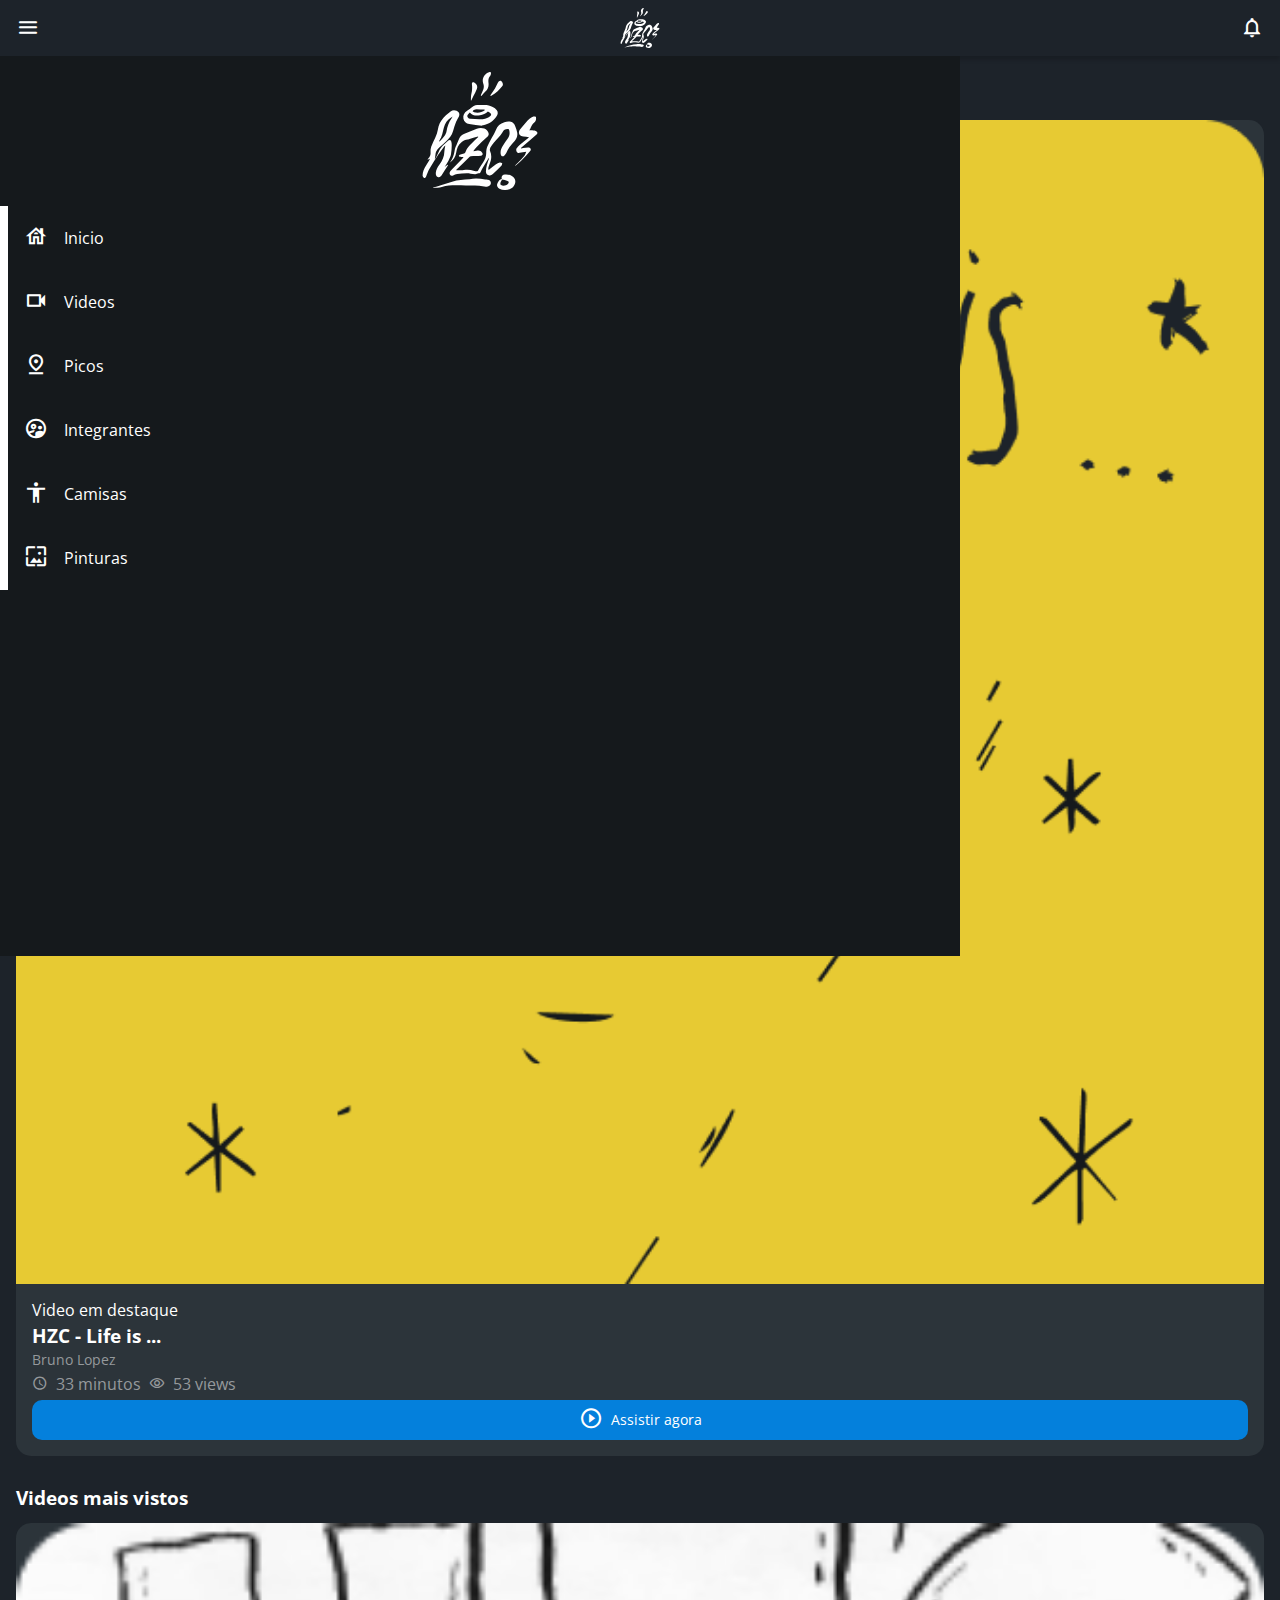
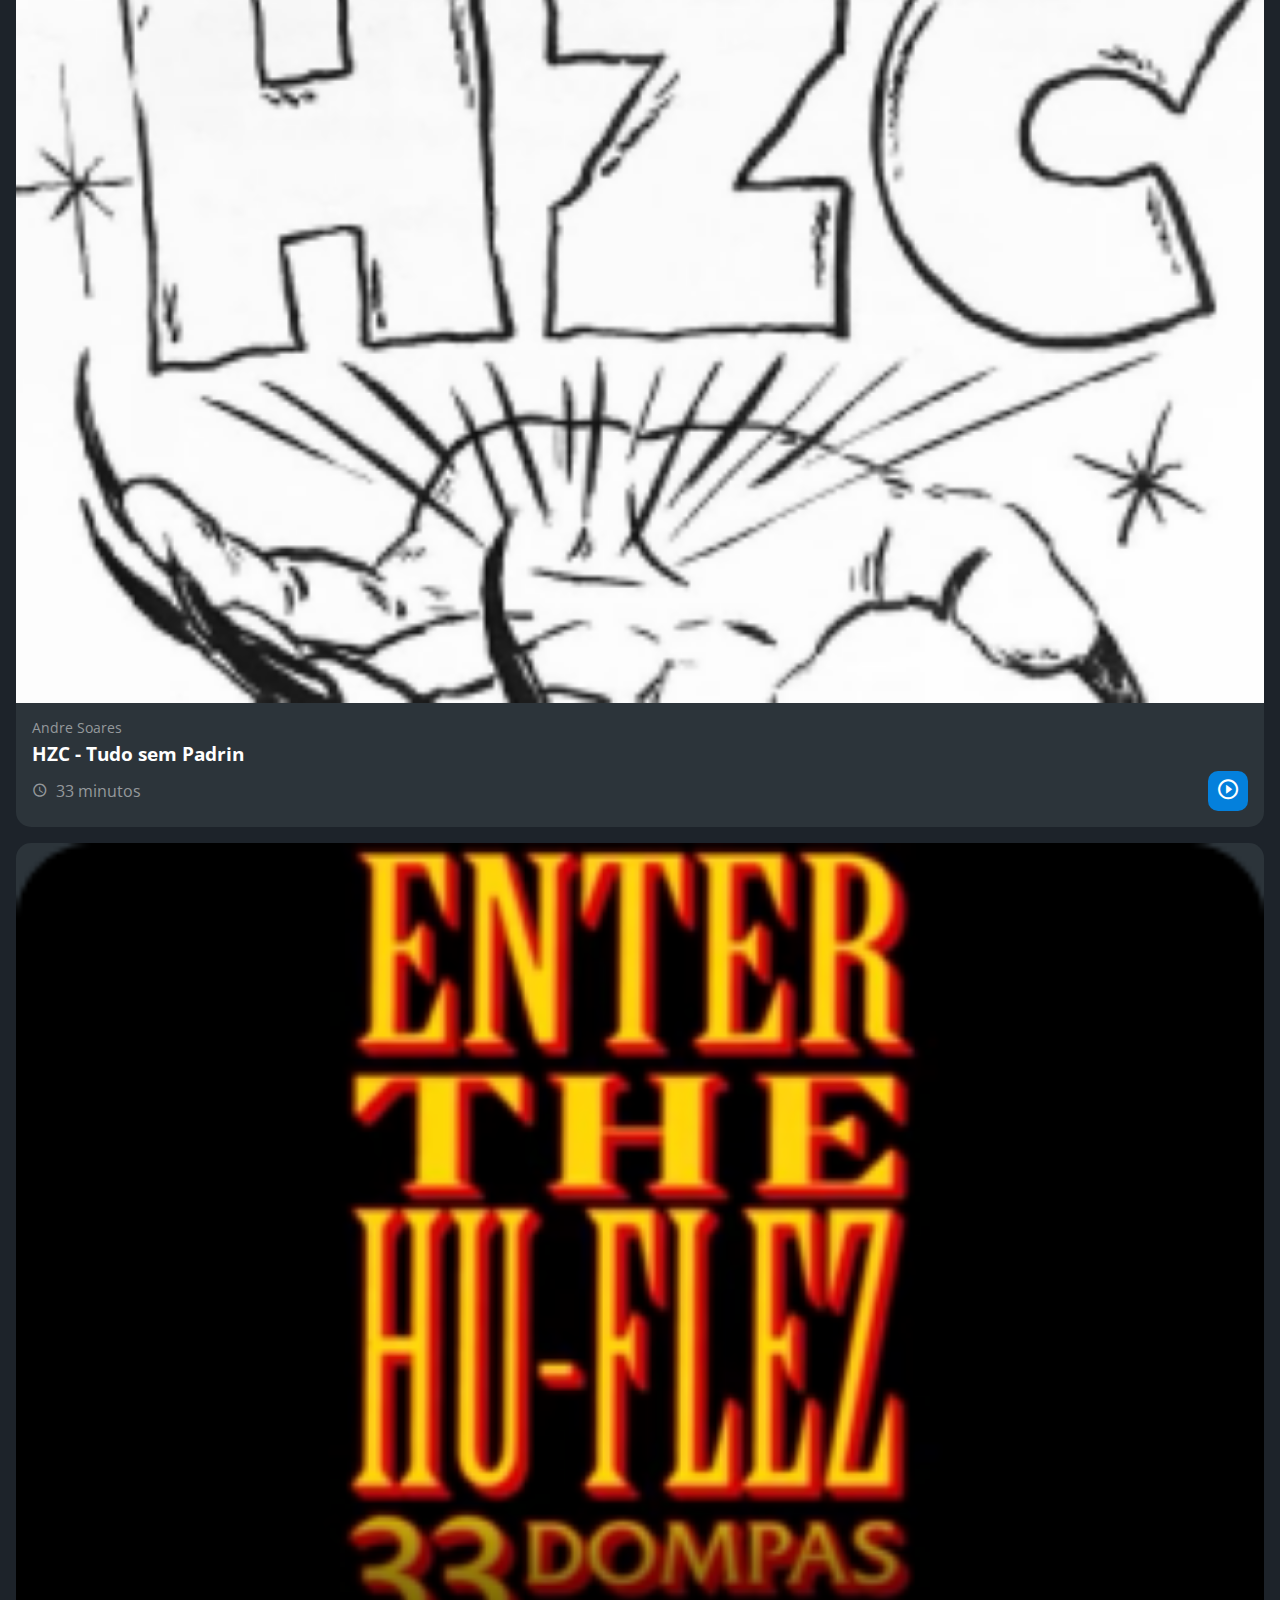
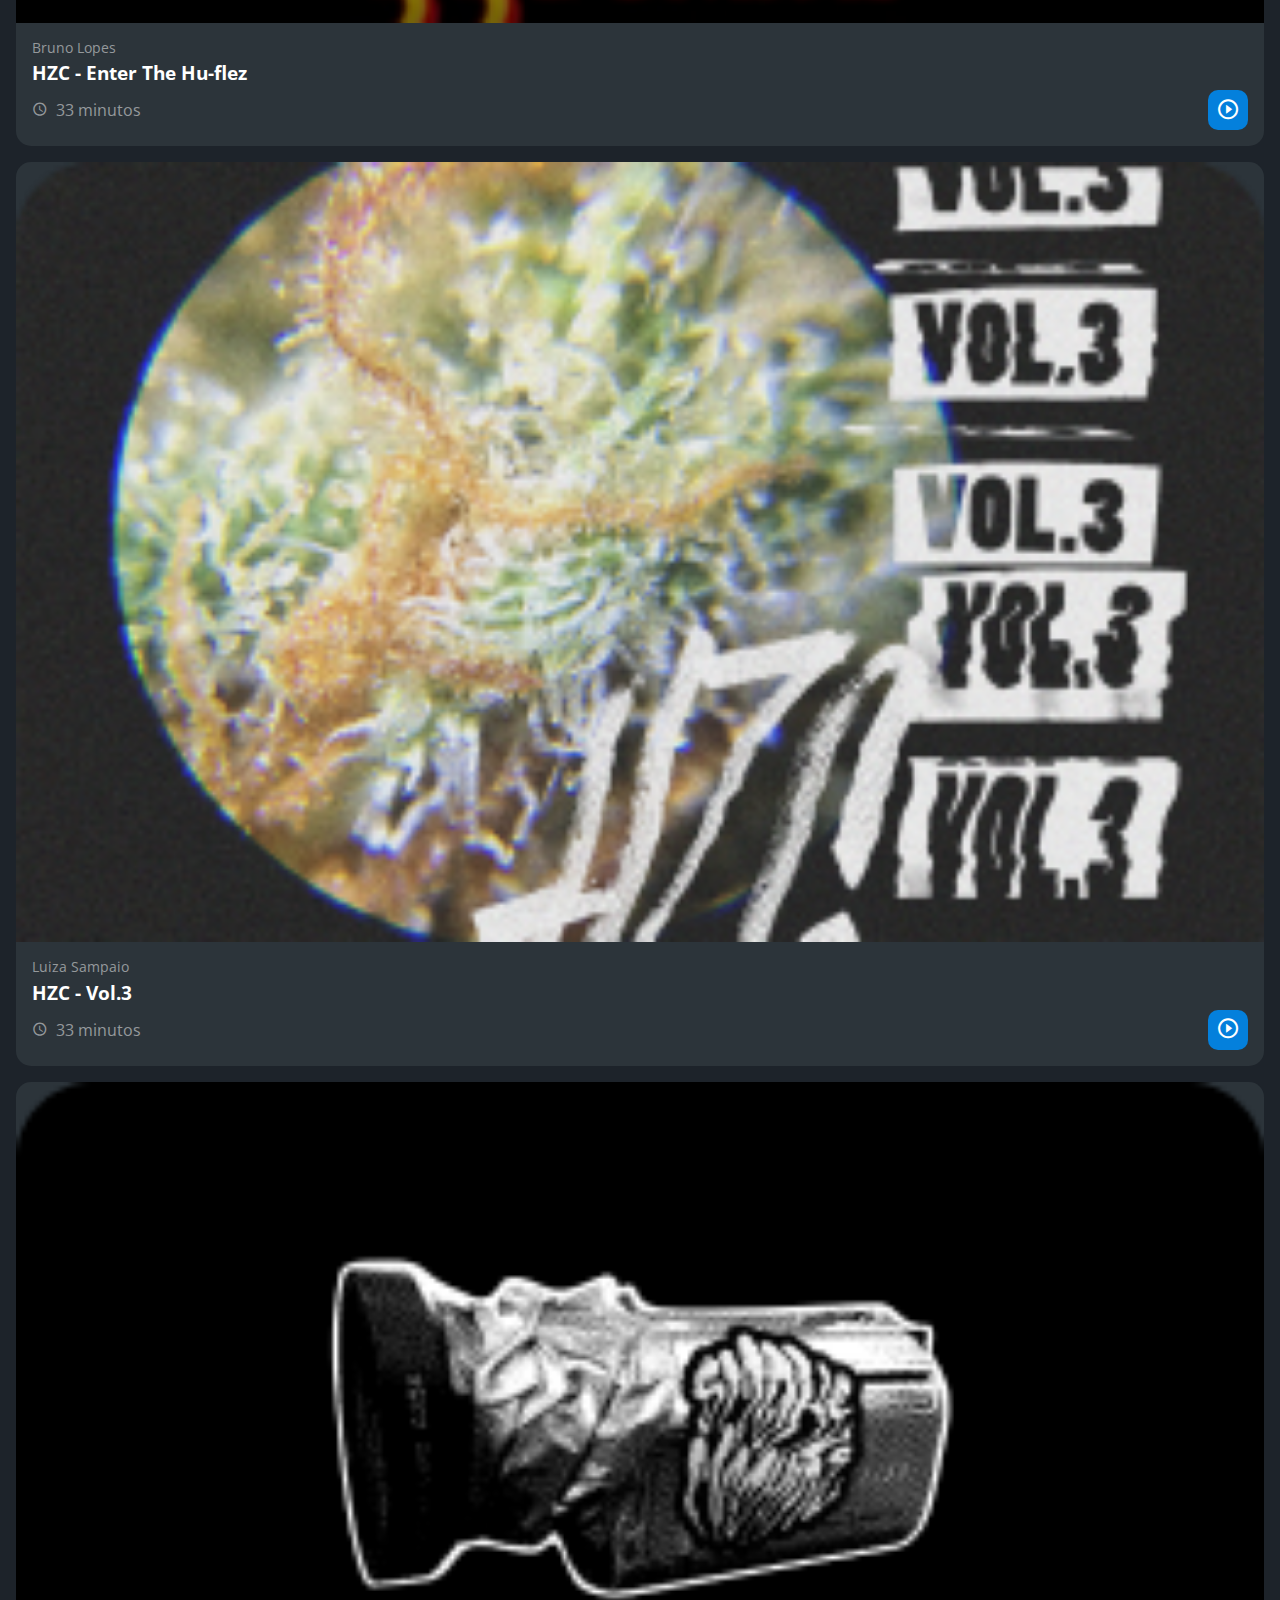
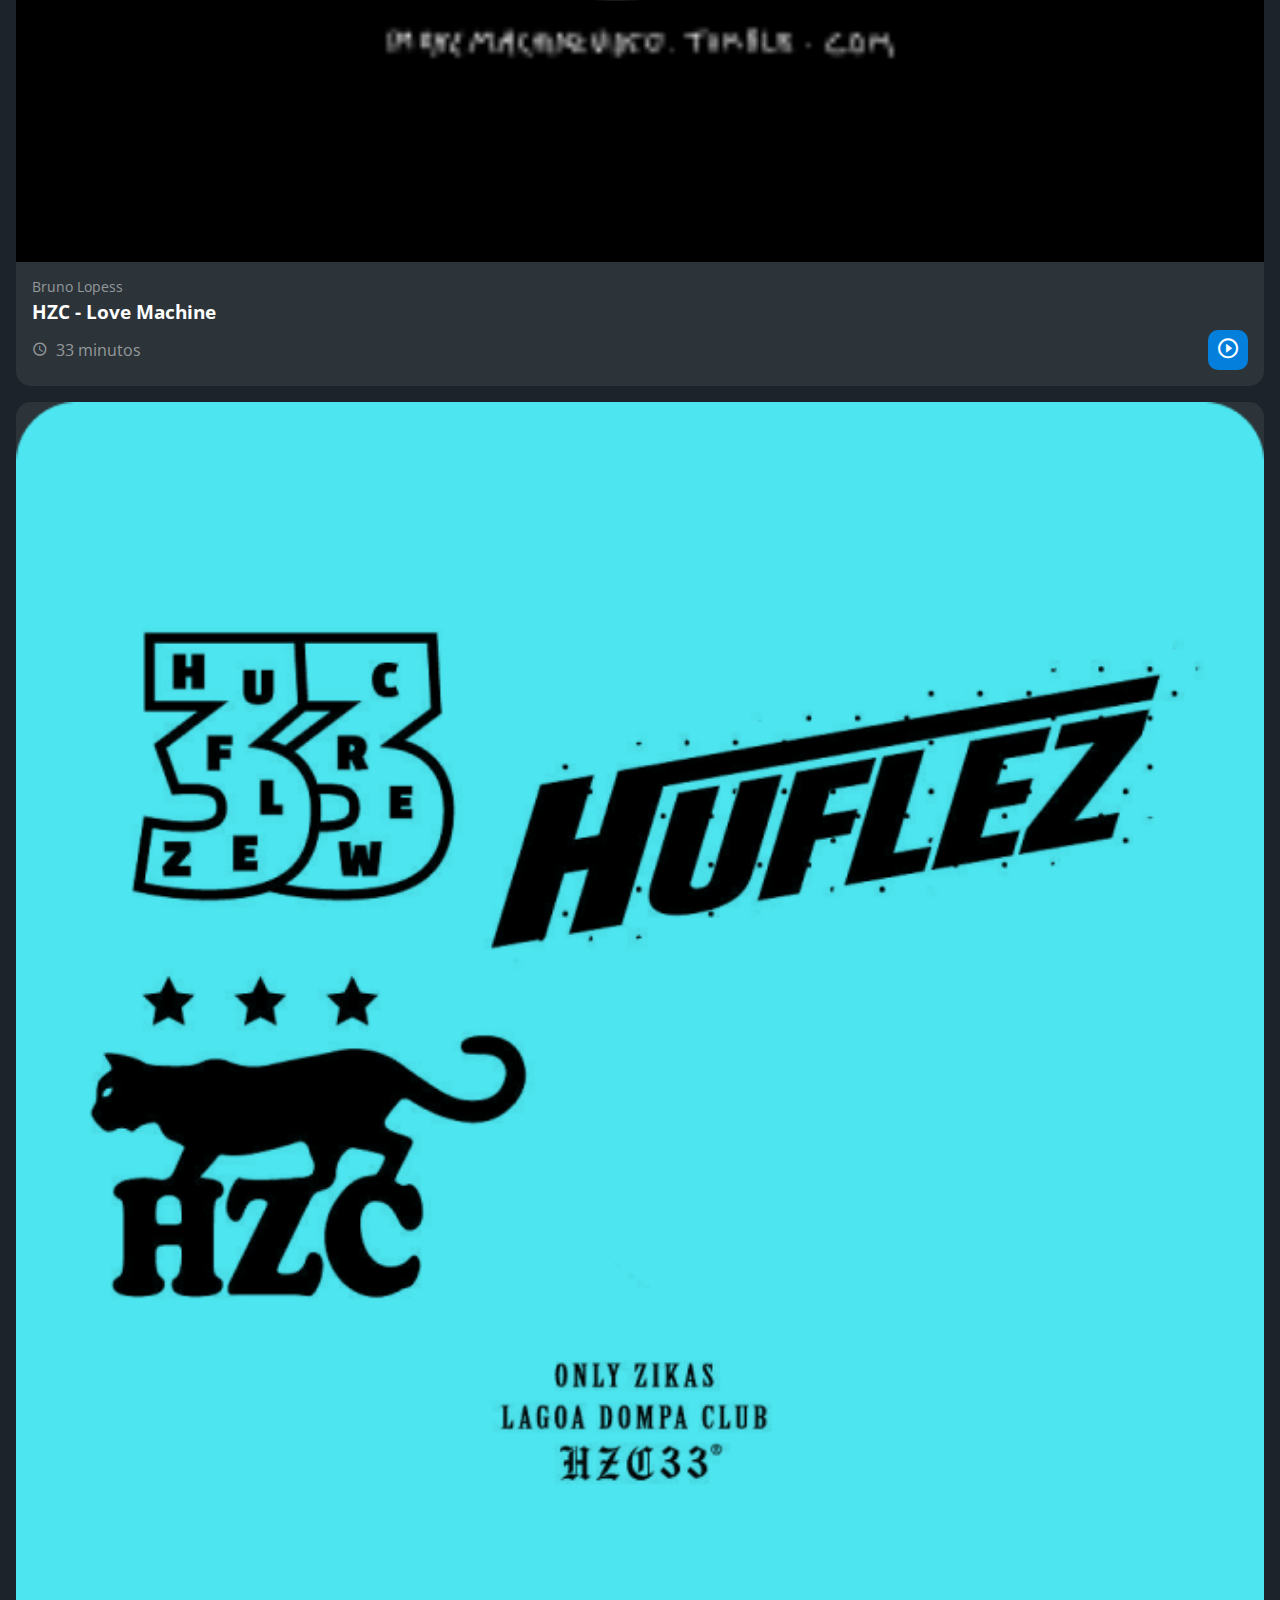
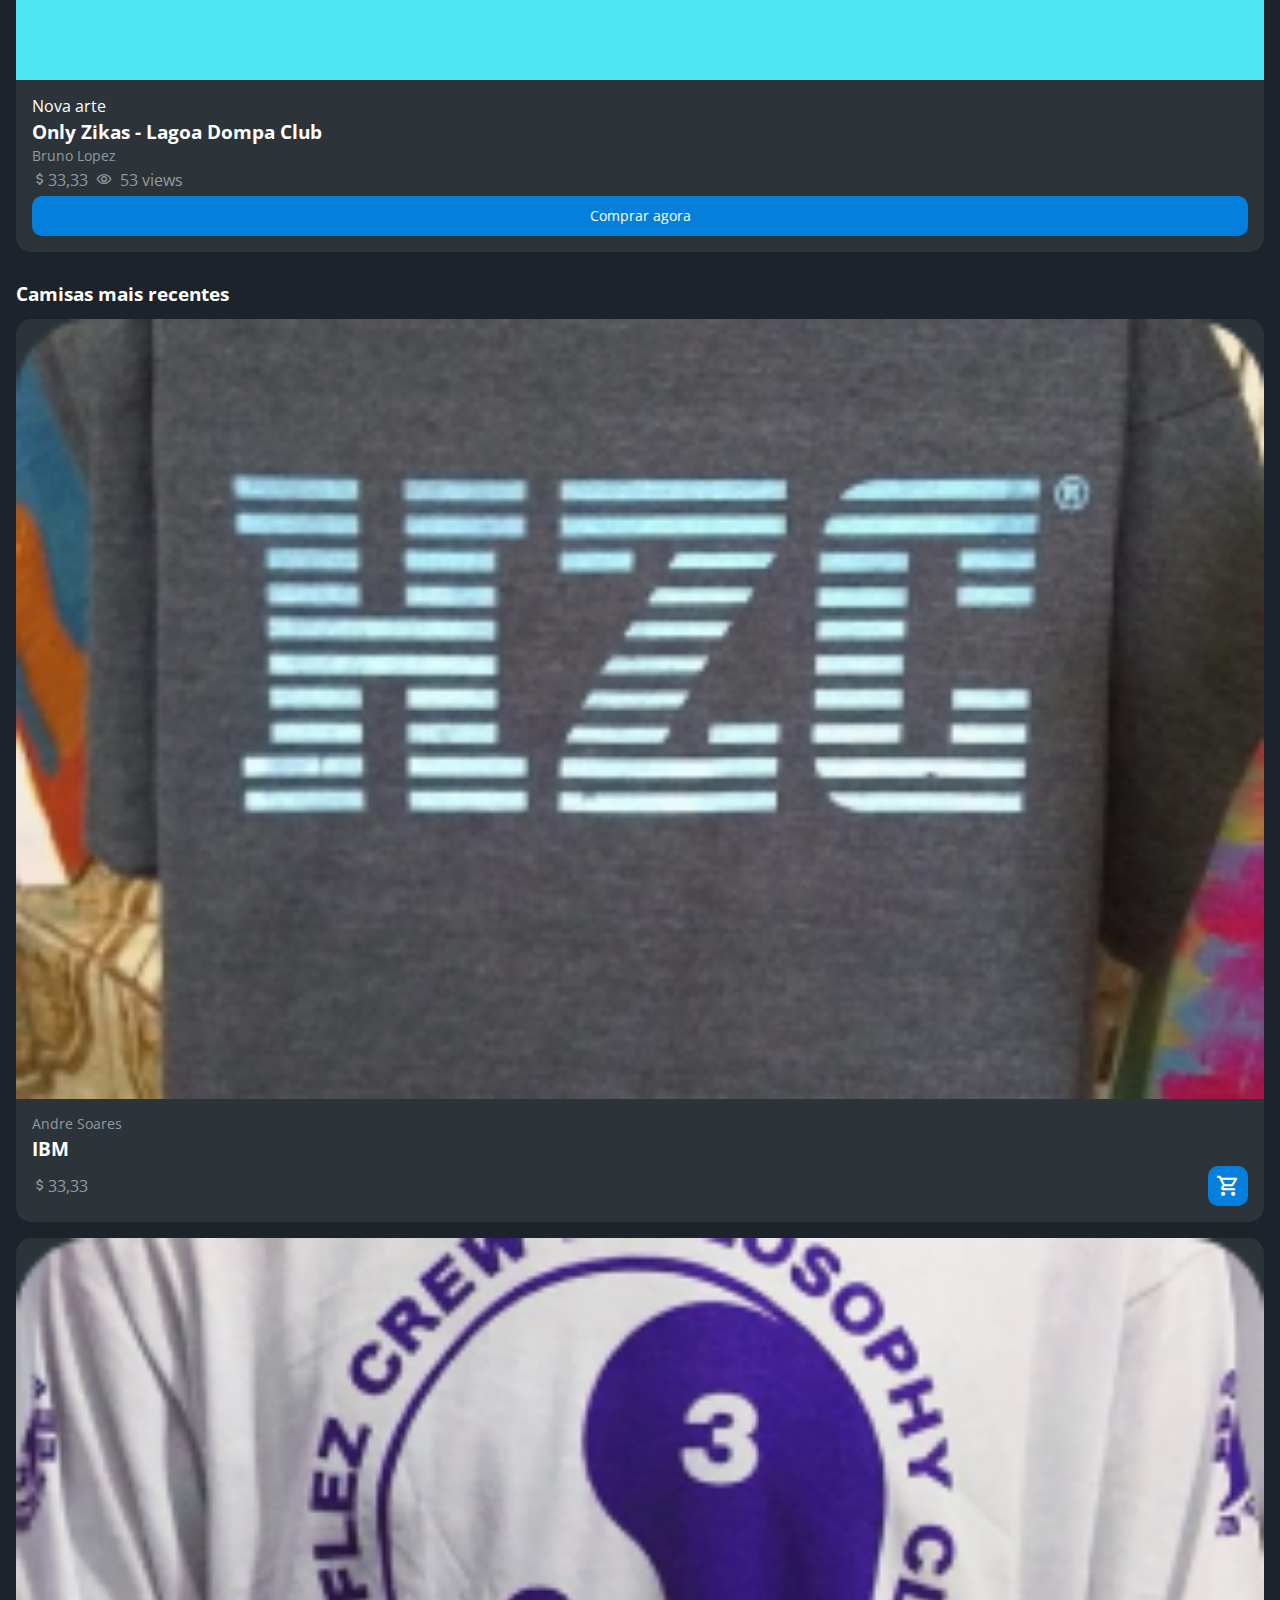
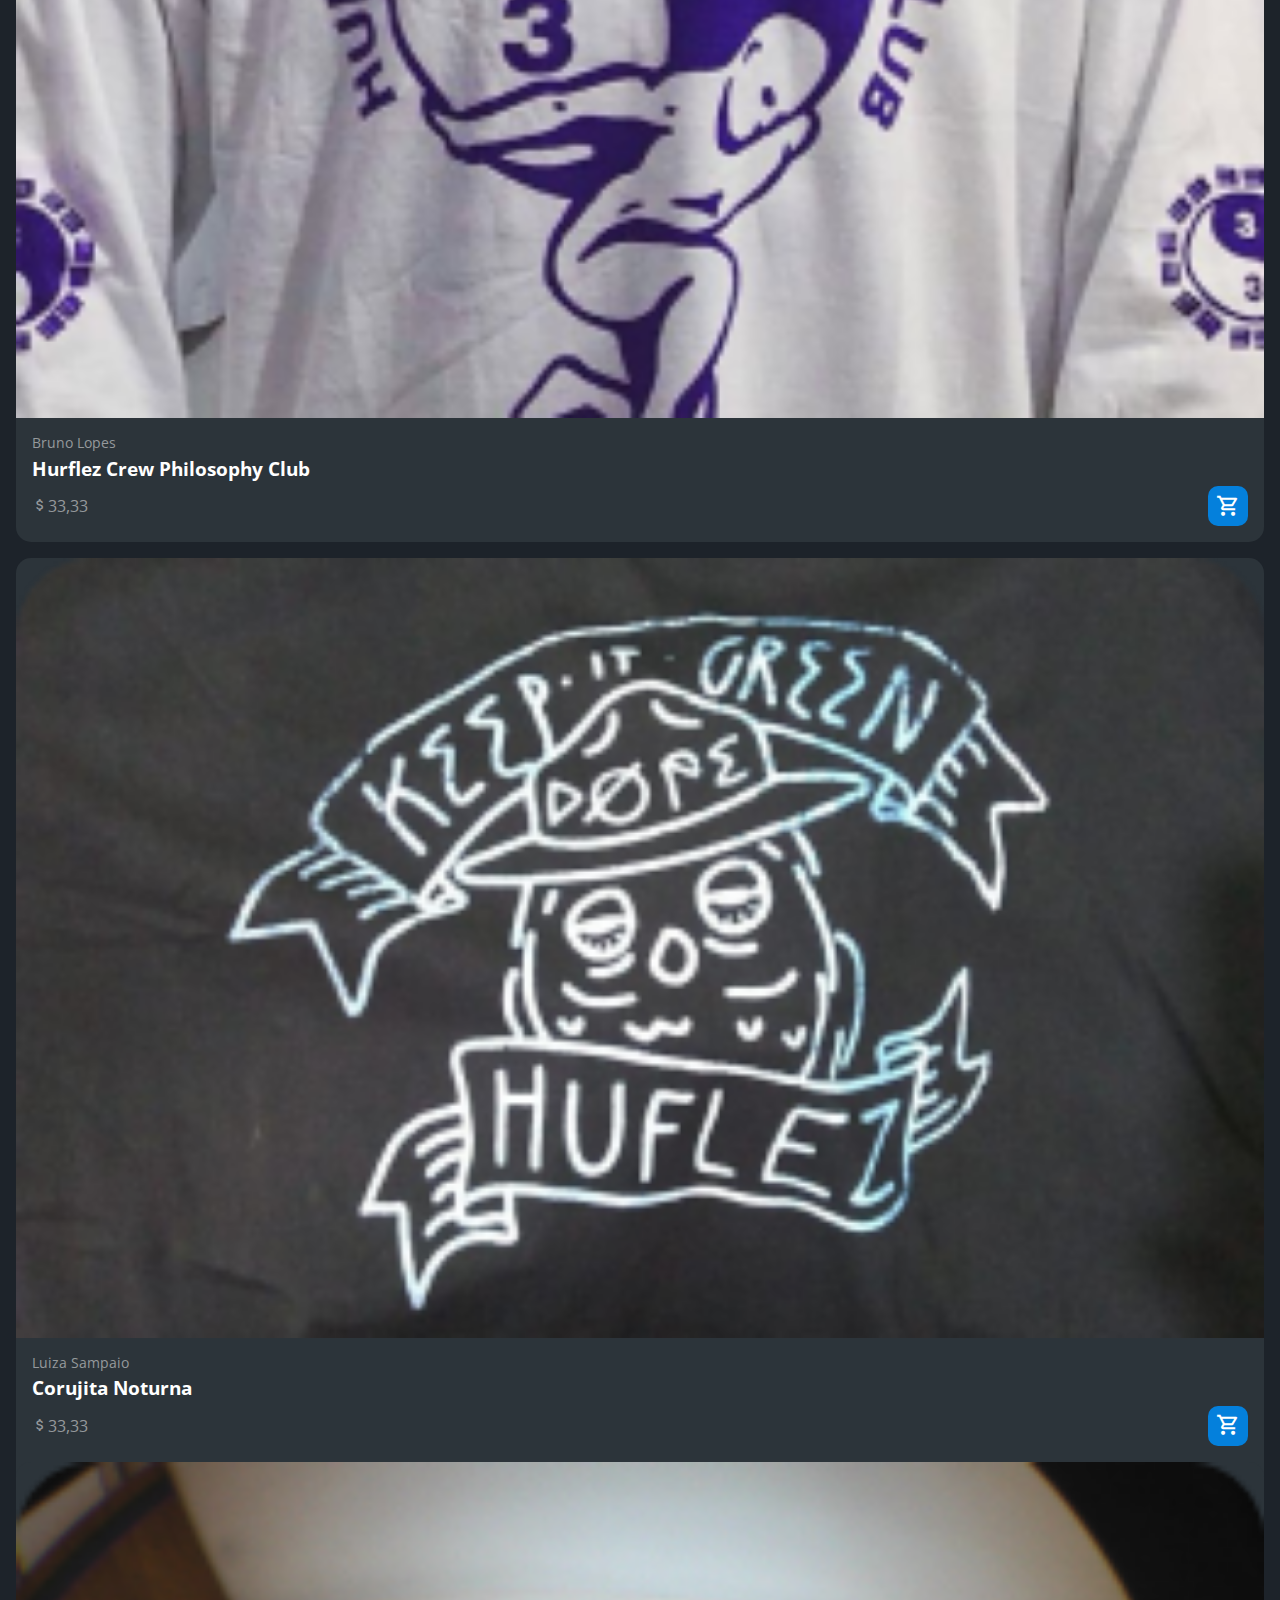
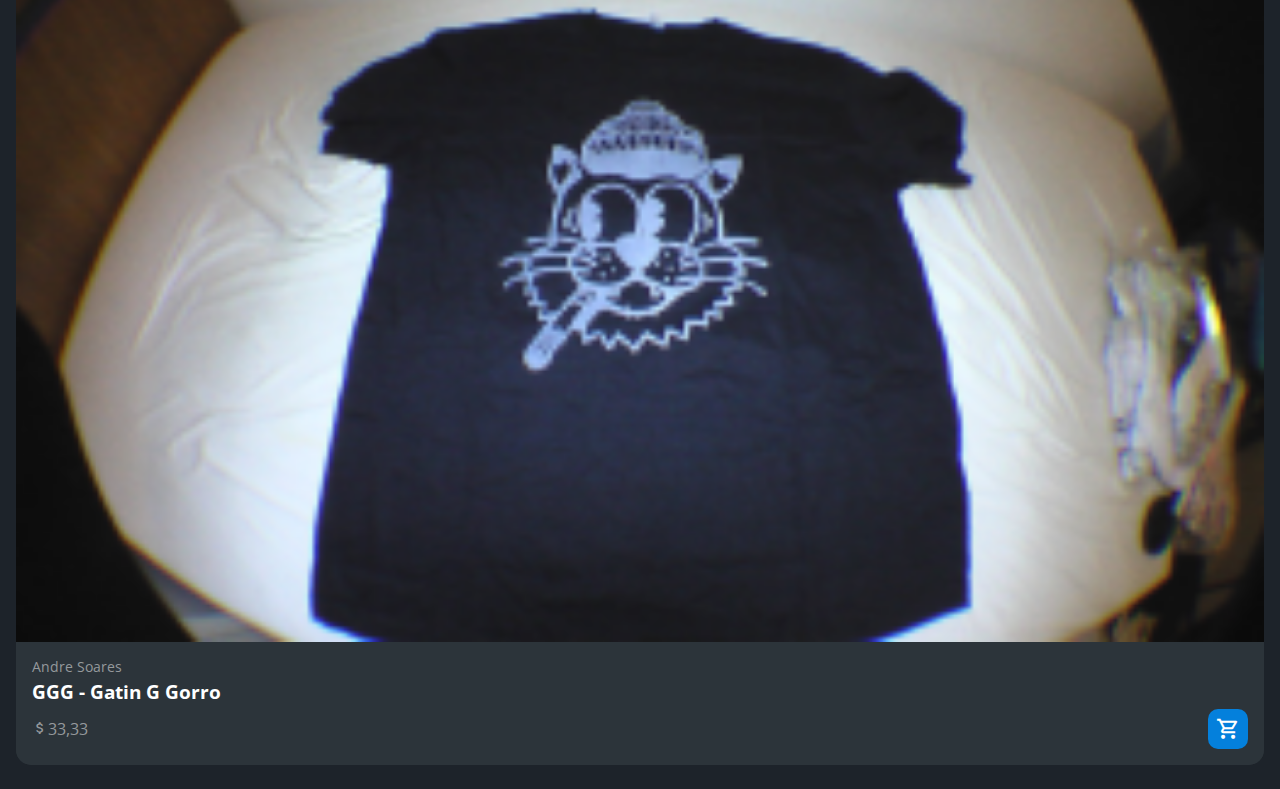
<file: index.html>
<!DOCTYPE html>
<html lang="pt-br">
<head>
    <meta charset="UTF-8">
    <meta http-equiv="X-UA-Compatible" content="IE-edge">
    <meta name="viewport" content="width-device-width, initial-scale=1.0">
    <title>HZC | Home</title>
    <link rel="preconnect" href="https://fonts.googleapis.com">
    <link rel="preconnect" href="https://fonts.gstatic.com" crossorigin>
    <link rel="stylesheet" href="https://fonts.googleapis.com/css2?family=Open+Sans:wght@400;600;700&display=swap">
    <link rel="stylesheet" href="assets/css/reset.css">
    <link rel="stylesheet" href="assets/css/stilos.css">
</head>
<body>
    <header class="cabecalho">
        <button class="cabecalho__menu" aria-label="Menu"><i></i></button>
        <img src="assets/img/logo.svg" alt="Logotipo da HZC" class="cabecalho__logo">
        <button class="cabecalho__noti" aria-label="Notificação"><i></i></button>
    </header>
    <nav class="menu-lateral menu-lateral--ativo">
        <img src="assets/img/logo.svg" alt="Logotipo da HZC" class="menu-lateral__logo">
        <a href="#" class="menu-lateral__link menu-lateral__link--incio menu-lateral__link--ativo">Inicio</a>
        <a href="#" class="menu-lateral__link menu-lateral__link--videos menu-lateral__link--ativo">Videos</a>
        <a href="#" class="menu-lateral__link menu-lateral__link--picos menu-lateral__link--ativo">Picos</a>
        <a href="#" class="menu-lateral__link menu-lateral__link--integrantes menu-lateral__link--ativo">Integrantes</a>
        <a href="#" class="menu-lateral__link menu-lateral__link--camisas menu-lateral__link--ativo">Camisas</a>
        <a href="#" class="menu-lateral__link menu-lateral__link--pinturas menu-lateral__link--ativo">Pinturas</a>
    </nav>
    <main class="principal">
        <h2 class="titulo-pagina">Inicio</h2>
        <article class="cartao cartao--destaque">
            <img src="assets/img/banner-mobile_1.png" alt="Banner do cartao" class="cartao__imagem">
            <div class="cartao__conteudo">
                <p class="cartao__destaque">Video em destaque</p>
                <h3 class="cartao__titulo">HZC - Life is ...</h3>
                <p class="cartao__perfil">Bruno Lopez</p>
                <p class="cartao__info cartao__info--tempo">33 minutos</p>
                <p class="cartao__info cartao__info--visualizacao">53 views</p> 
                <button class="cartao__botao cartao__botao--play cartao__botao--destaque">Assistir agora</button>
            </div>
        </article>
        <section class="secao">
            <h3 class="titulo-secao">Videos mais vistos</h3>
            <article class="cartao">
                <img src="assets/img/video_1.png" alt="Video Tudo sem Padrin" class="cartao__imagem">
                <div class="cartao__conteudo">
                    <p class="cartao__perfil">Andre Soares</p>
                    <h3 class="cartao__titulo">HZC - Tudo sem Padrin</h3>
                    <p class="cartao__info cartao__info--tempo">33 minutos</p>
                    <button class="cartao__botao cartao__botao--play" aria-label="Assistir agora"></button>
                </div>
            </article>
            <article class="cartao">
                <img src="assets/img/video_2.png" alt="Video Enter The Hu-flez" class="cartao__imagem">
                <div class="cartao__conteudo">
                    <p class="cartao__perfil">Bruno Lopes</p>
                    <h3 class="cartao__titulo">HZC - Enter The Hu-flez</h3>
                    <p class="cartao__info cartao__info--tempo">33 minutos</p>
                    <button class="cartao__botao cartao__botao--play" aria-label="Assistir agora"></button>
                </div>
            </article>
            <article class="cartao">
                <img src="assets/img/video_3.png" alt="Video Vol.3" class="cartao__imagem">
                <div class="cartao__conteudo">
                    <p class="cartao__perfil">Luiza Sampaio</p>
                    <h3 class="cartao__titulo">HZC - Vol.3</h3>
                    <p class="cartao__info cartao__info--tempo">33 minutos</p>
                    <button class="cartao__botao cartao__botao--play" aria-label="Assistir agora"></button>
                </div>
            </article>
            <article class="cartao">
                <img src="assets/img/video_4.png" alt="Video Love Machine" class="cartao__imagem">
                <div class="cartao__conteudo">
                    <p class="cartao__perfil">Bruno Lopess</p>
                    <h3 class="cartao__titulo">HZC - Love Machine</h3>
                    <p class="cartao__info cartao__info--tempo">33 minutos</p>
                    <button class="cartao__botao cartao__botao--play" aria-label="Assistir agora"></button>
                </div>
            </article>
        </section>
        <article class="cartao cartao--destaque">
            <img src="assets/img/banner-mobile_2.png" alt="Banner do cartao" class="cartao__imagem">
            <div class="cartao__conteudo">
                <p class="cartao__destaque">Nova arte</p>
                <h3 class="cartao__titulo">Only Zikas - Lagoa Dompa Club</h3>
                <p class="cartao__perfil">Bruno Lopez</p>
                <p class="cartao__info cartao__info--money">33,33</p>
                <p class="cartao__info cartao__info--visualizacao">53 views</p> 
                <button class="cartao__botao cartao__botao--compra cartao__botao--destaque">Comprar agora</button>
            </div>
        </article>
        <section class="secao">
            <h3 class="titulo-secao">Camisas mais recentes</h3>
            <article class="cartao">
                <img src="assets/img/produto_1.png" alt="Camisa IBM" class="cartao__imagem">
                <div class="cartao__conteudo">
                    <p class="cartao__perfil">Andre Soares</p>
                    <h3 class="cartao__titulo">IBM</h3>
                    <p class="cartao__info cartao__info--money">33,33</p>
                    <button class="cartao__botao cartao__botao--comprar" aria-label="Comprar agora"></button>
                </div>
            </article>
            <article class="cartao">
                <img src="assets/img/produto_2.png" alt="Camisa Hurflez Crew Philosophy Club" class="cartao__imagem">
                <div class="cartao__conteudo">
                    <p class="cartao__perfil">Bruno Lopes</p>
                    <h3 class="cartao__titulo">Hurflez Crew Philosophy Club</h3>
                    <p class="cartao__info cartao__info--money">33,33</p>
                    <button class="cartao__botao cartao__botao--comprar" aria-label="Comprar agora"></button>
                </div>
            </article>
            <article class="cartao">
                <img src="assets/img/produto_3.png" alt="Camisa Corujita Noturna" class="cartao__imagem">
                <div class="cartao__conteudo">
                    <p class="cartao__perfil">Luiza Sampaio</p>
                    <h3 class="cartao__titulo">Corujita Noturna</h3>
                    <p class="cartao__info cartao__info--money">33,33</p>
                    <button class="cartao__botao cartao__botao--comprar" aria-label="Comprar agora"></button>
                </div>
            <article class="cartao">
                <img src="assets/img/produto_4.png" alt="Camisa GGG - Gatin G Gorro" class="cartao__imagem">
                <div class="cartao__conteudo">
                    <p class="cartao__perfil">Andre Soares</p>
                    <h3 class="cartao__titulo">GGG - Gatin G Gorro</h3>
                    <p class="cartao__info cartao__info--money">33,33</p>
                    <button class="cartao__botao cartao__botao--comprar" aria-label="Comprar agora"></button>
                </div>
            </article>
        </section>
    </main>
    <script src="index.js"></script>
</body>
</html>
</file>
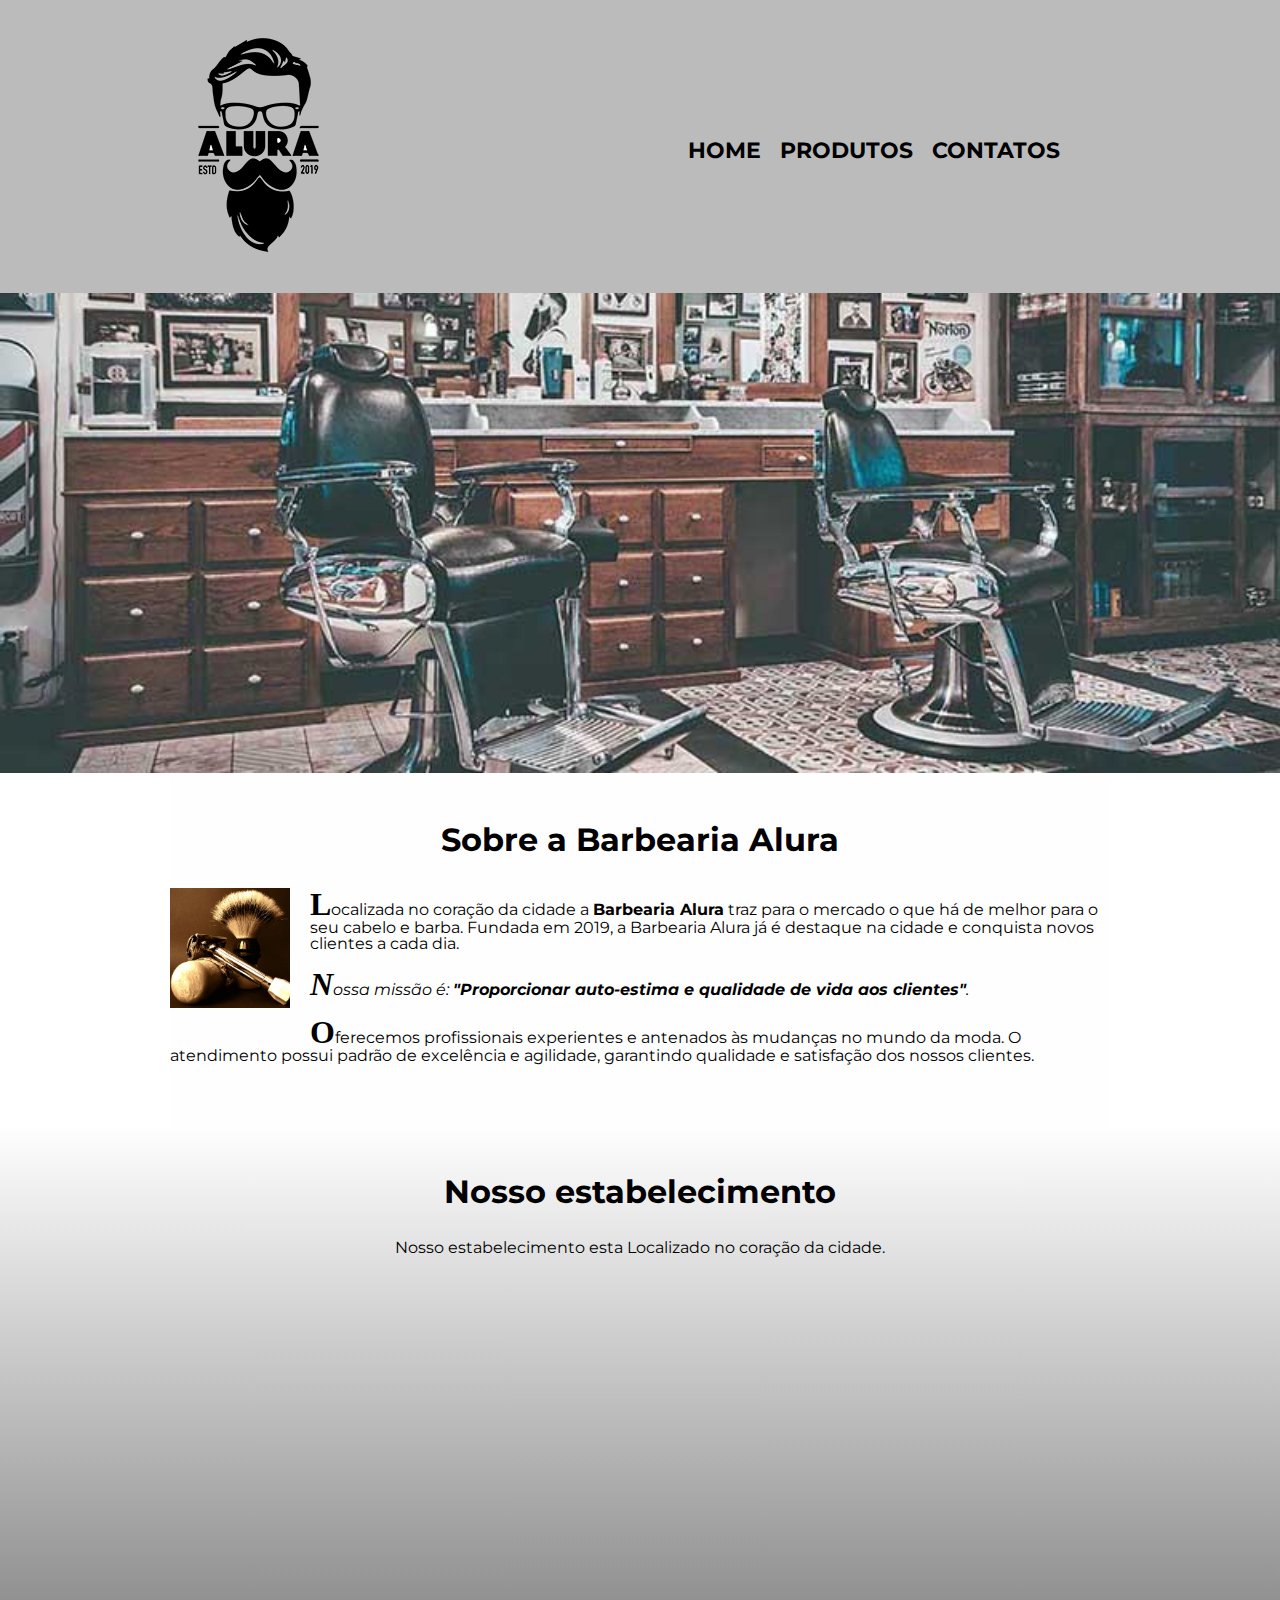
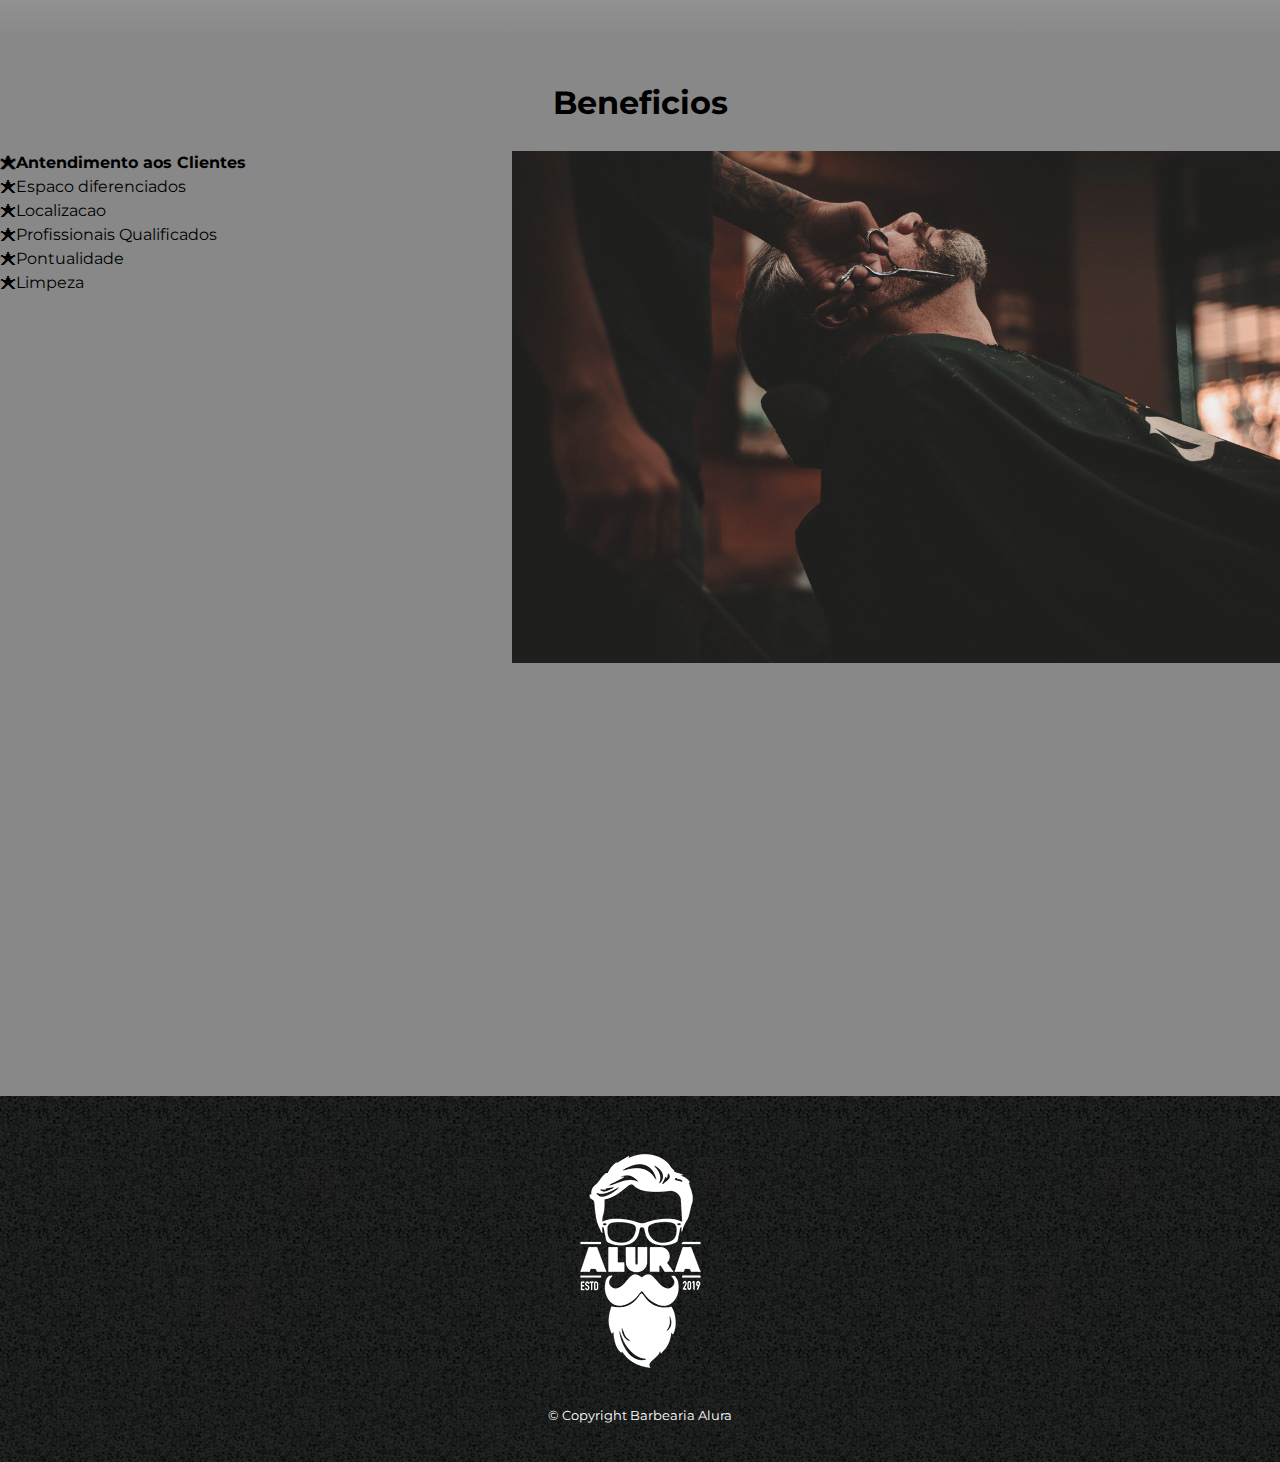
<file: barbershop_alura/index.html>
<!DOCTYPE html>
<html lang="pt-br">
    <head>
        <meta charset="UTF-8">
        <meta name="viewport" content="width=device-width">
        <title>Barbearia Alura</title>
        <link rel="stylesheet" href="reset.css">
        <link rel="stylesheet" href="style.css">
        <link href="https://fonts.googleapis.com/css?family=Montserrat&display=swap" rel="stylesheet">
        
    </head>

    <body>    
        <header>
            <div class="caixa">
                <h1>
                    <img class="logonav" src="logo.png" alt="Logo da Barbearia Alura">
                </h1>
                <nav>
                    <ul >
                        <li><a href="index.html">Home</a></li>
                        <li><a href="produtos.html">Produtos</a></li>
                        <li><a href="contato.html">Contatos</a></li>
                    </ul>
                </nav>
            </div>    
        </header>
        
        <img class="banner" src="banner.jpg">
        
        <main>
            <section class="principal">
                <h2 class="tit-prin">Sobre a Barbearia Alura</h2>

                <img class="imgutensilios" src="utensilios.jpg" alt="utensilios para barbear">
                <p>Localizada no coração da cidade a <strong>Barbearia Alura</strong> traz para o mercado o que há de melhor para o seu cabelo e barba. Fundada em 2019, a Barbearia Alura já é destaque na cidade e conquista novos clientes a cada dia.</p>

                <p id="missao"><em>Nossa missão é: <strong>"Proporcionar auto-estima e qualidade de vida aos clientes"</strong>.</em></p>
                <p>Oferecemos profissionais experientes e antenados às mudanças no mundo da moda. O atendimento possui padrão de excelência e agilidade, garantindo qualidade e satisfação dos nossos clientes.</p> 
            </section>
            <section class="mapa">
                <h3 class="tit-prin">Nosso estabelecimento</h3>
                <p>Nosso estabelecimento esta Localizado no coração da cidade.</p>
                <div class="mapa-conteudo">
                    <iframe src="https://www.google.com/maps/embed?pb=!1m14!1m8!1m3!1d14223.190051929369!2d-48.6366832!3d-26.9733109!3m2!1i1024!2i768!4f13.1!3m3!1m2!1s0x94d8b60642c7842d%3A0xab336b6b20810b43!2sHIDROCLIN!5e0!3m2!1spt-BR!2sbe!4v1677080973081!5m2!1spt-BR!2sbe" width="100%" height="300" style="border:0;" allowfullscreen="" loading="lazy" referrerpolicy="no-referrer-when-downgrade">mapa</iframe>
                </div>
            </section>
            <section class="beneficios">
                <h3 class="tit-prin">Beneficios</h3>
                <div class="content-beneficios">
                    <ul class="lista-beneficios">
                        <li class="itens">Antendimento aos Clientes</li>
                        <li class="itens">Espaco diferenciados</li>
                        <li class="itens">Localizacao</li>
                        <li class="itens">Profissionais Qualificados</li>
                        <li class="itens">Pontualidade</li>
                        <li class="itens">Limpeza</li>
                    </ul><img src="beneficios.jpg" class="imgbeneficios">
                </div>
                <div class="video">
                    <iframe width="100%" height="315" src="https://www.youtube.com/embed/wcVVXUV0YUY?start=50" title="YouTube video player" frameborder="0" allow="accelerometer; autoplay; clipboard-write; encrypted-media; gyroscope; picture-in-picture; web-share" allowfullscreen></iframe>
                </div>    
            </section> 
        </main>
        <footer>
            <img src="logo-branco.png" alt="Logo da Barbearia Alura">
            <p>&copy Copyright Barbearia Alura</p>
        </footer>   
    </body>        
</html>
</file>
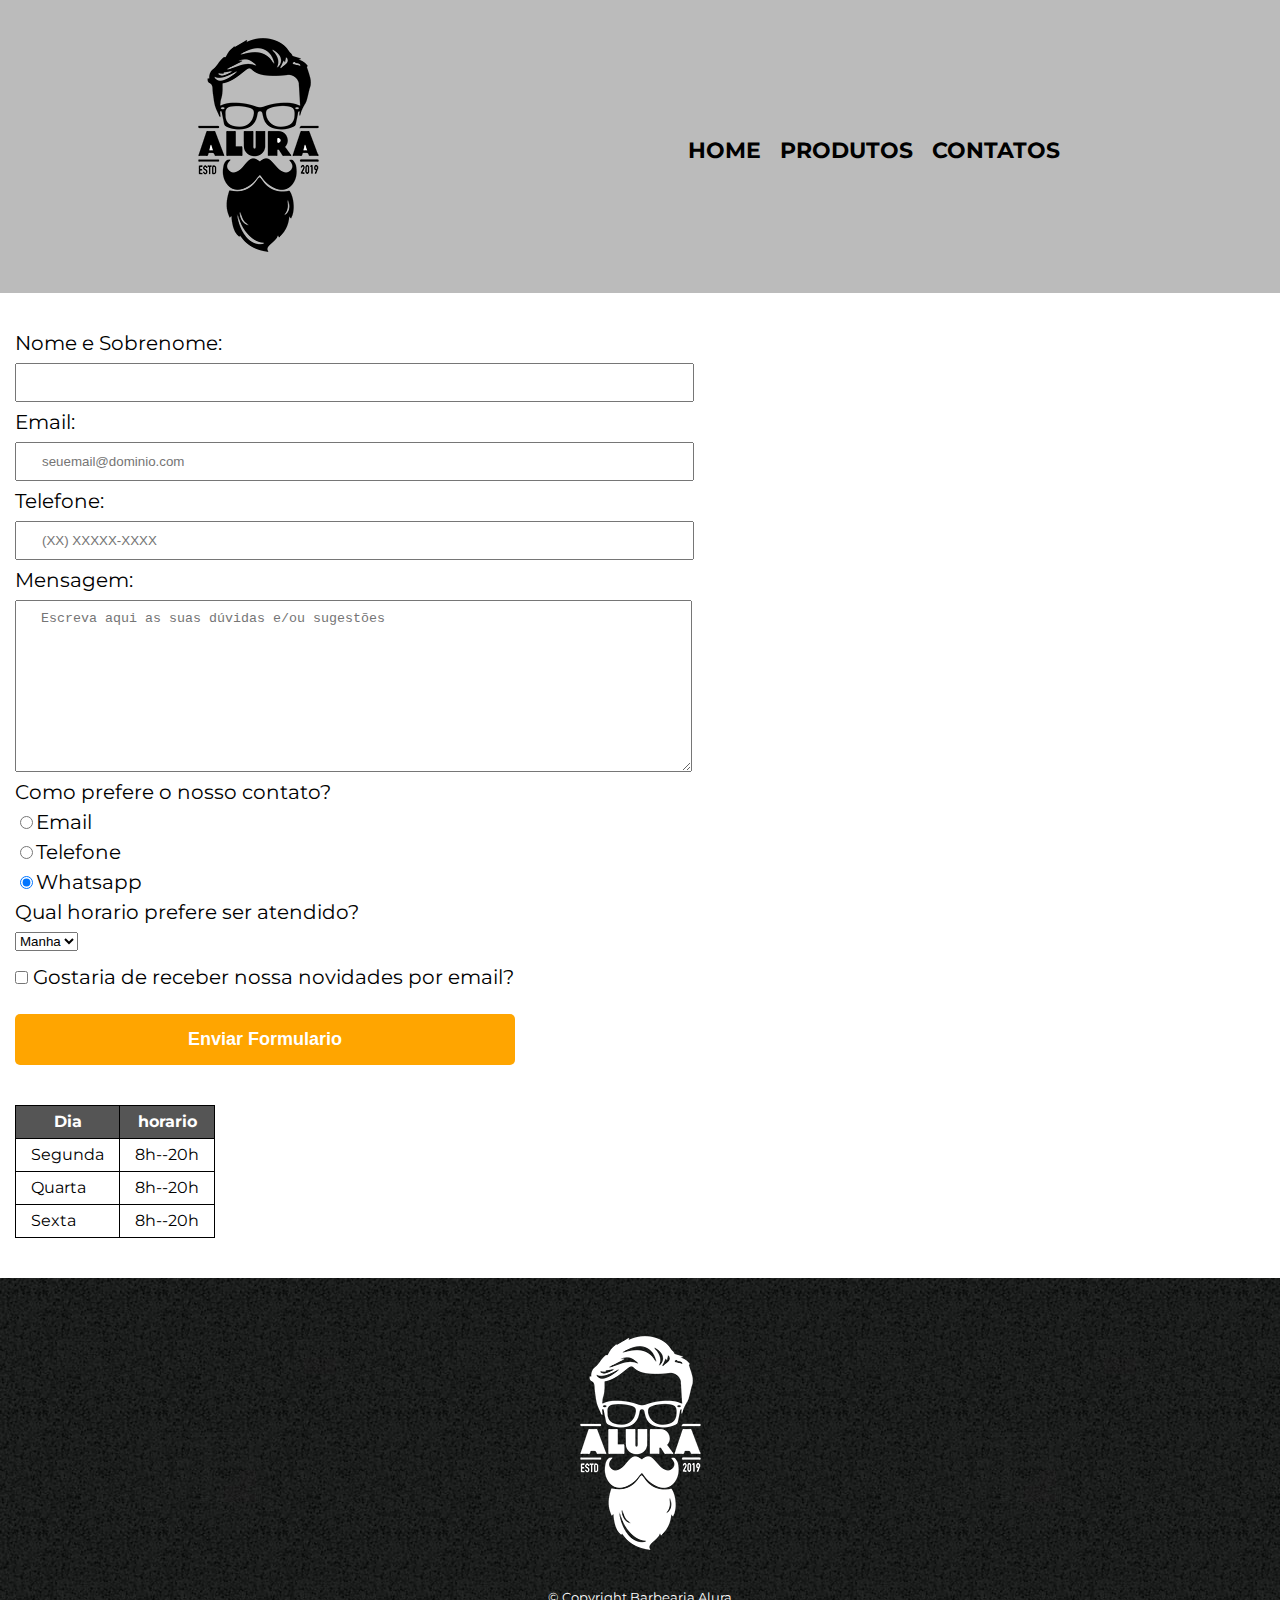
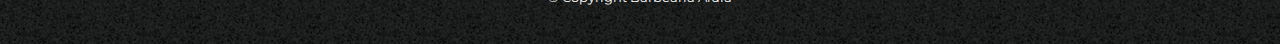
<file: barbershop_alura/contato.html>
<!DOCTYPE html>
<html>
    <head>
        <meta charset="UTF-8">
        <title>Contatos - Barbearia Alura</title>
        <link rel="stylesheet" href="reset.css">
        <link rel="stylesheet" href="style.css">
        <link href="https://fonts.googleapis.com/css?family=Montserrat&display=swap" rel="stylesheet">
    </head>
    <body>
        <header>
            <div class="caixa">
                <h1>
                    <img class="logonav" src="logo.png" alt="Logo da Barbearia Alura">
                </h1>
                <nav>
                    <ul >
                        <li><a href="index.html">Home</a></li>
                        <li><a href="produtos.html">Produtos</a></li>
                        <li><a href="contato.html">Contatos</a></li>
                    </ul>
                </nav>
            </div>    
        </header>
        <main>
            <form>
                <label for="nome">Nome e Sobrenome: </label>
                <input type="text" id="nome" class="input-padrao" required>

                <label for="email">Email:</label>
                <input type="email" id="email" class="input-padrao" required placeholder="seuemail@dominio.com">

                <label for="tel">Telefone:</label>
                <input type="tel" id="tel" class="input-padrao" placeholder="(XX) XXXXX-XXXX">

                <label for="mensagem">Mensagem:</label>
                <textarea id="mensagem" cols="70" rows="10" class="input-padrao" required placeholder="Escreva aqui as suas dúvidas e/ou sugestões "></textarea>

                <fieldset>
                    <legend class="teste" id="teste">Como prefere o nosso contato?</legend>
                    <label for="radio-email"><input type="radio" name="contato" value="email" id="radio-email">Email</label>
                    
                    <label for="radio-telefone"><input type="radio" name="contato" value="telefone" id="radio-telefone">Telefone</label>
                    
                    <label for="radio-wpp"><input type="radio" name="contato" value="whatsapp" id="radio-wpp" checked>Whatsapp</label>
                </fieldset>  <!-- radiobox -->
                <fieldset>
                    <legend>Qual horario prefere ser atendido?</legend>
                    <select name="" id="">
                        <option value="">Manha</option>
                        <option value="">Tarde</option>
                        <option value="">Noite</option>
                    </select>
                </fieldset> <!-- dropdown -->
                <label for="check"><input type="checkbox" id="check" class="check"> Gostaria de receber nossa novidades por email?</label>
                
                <input type="submit" value="Enviar Formulario" class="enviar">
            </form>
            <table>
                <thead>
                    <tr>
                        <th>Dia</th>
                        <th> horario</th>
                    </tr>
                </thead>
                <tbody>
                    <tr> 
                        <td>Segunda</td>
                        <td>8h--20h</td>
                    </tr>
                    <tr>
                        <td>Quarta</td>
                        <td>8h--20h</td>
                    </tr>
                    <tr>
                        <td>Sexta</td>
                        <td>8h--20h</td>
                    </tr>
                </tbody>  
            </table>
        </main>
        <footer>
            <img src="logo-branco.png" alt="Logo da Barbearia Alura">
            <p>&copy Copyright Barbearia Alura</p>
        </footer>
    </body>

</html>
</file>
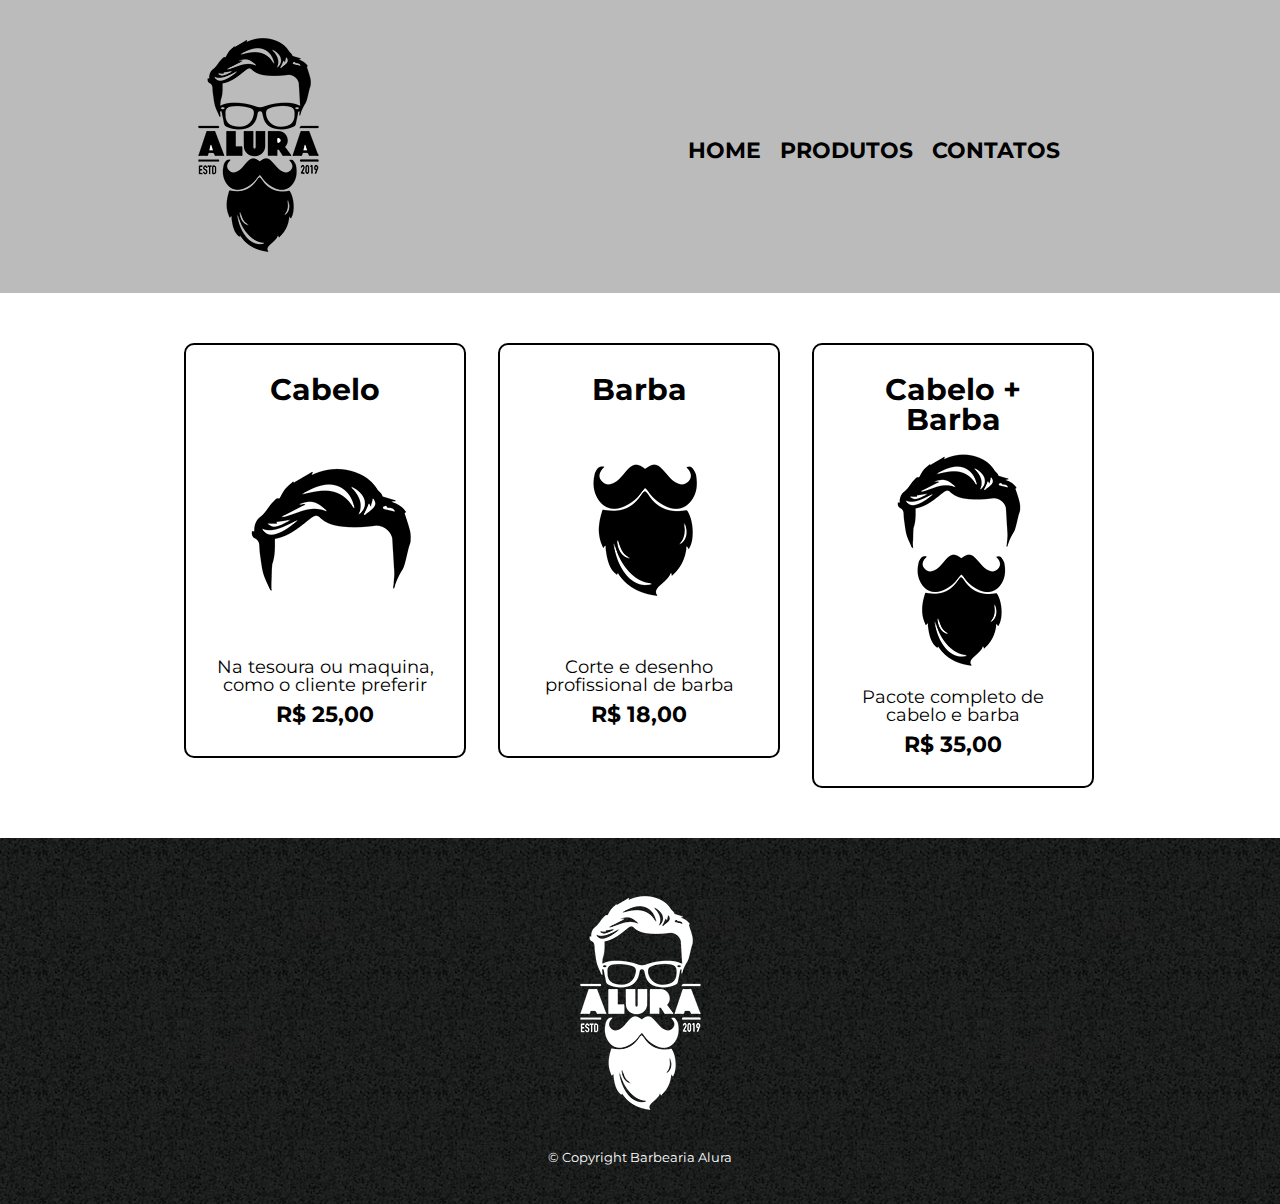
<file: barbershop_alura/produtos.html>
<!DOCTYPE html>
<html>
    <head>
        <meta charset="UTF-8">
        <title>Produtos - Barbearia Alura</title>
        <link rel="stylesheet" href="reset.css">
        <link rel="stylesheet" href="style.css">
        <link href="https://fonts.googleapis.com/css?family=Montserrat&display=swap" rel="stylesheet">
    </head>
    <body>
        <header>
            <div class="caixa">
                <h1>
                    <img class="logonav" src="logo.png" alt="Logo da Barbearia Alura">
                </h1>
                <nav>
                    <ul >
                        <li><a href="index.html">Home</a></li>
                        <li><a href="produtos.html">Produtos</a></li>
                        <li><a href="contato.html">Contatos</a></li>
                    </ul>
                </nav>
            </div>    
        </header>
        
        <main>
            <ul class="produtos">
                <li>
                    <h2>Cabelo</h2>
                    <img src="cabelo.jpg" alt="Simbolo para cabelo">
                    <p class="prod-descr">Na tesoura ou maquina, como o cliente preferir</p>
                    <p class="produto-preco">R$ 25,00</p>
                </li><!-- cabelo -->
                <li>
                    <h2>Barba</h2>
                    <img src="barba.jpg" alt="Simbolo para barba">
                    <p class="prod-descr">Corte e desenho profissional de barba</p>
                    <p class="produto-preco">R$ 18,00</p>
                </li> <!-- barba -->
                <li>
                    <h2>Cabelo + Barba</h2>
                    <img src="cabelo+barba.jpg" alt="Simbolo para barba e cabelo">
                    <p class="prod-descr">Pacote completo de cabelo e barba</p>
                    <p class="produto-preco">R$ 35,00</p>
                </li> <!-- cabelo+barba -->
            </ul>
        </main>

        <footer>
            <img src="logo-branco.png" alt="Logo da Barbearia Alura">
            <p>&copy Copyright Barbearia Alura</p>
        </footer>
    </body>

</html>
</file>
<file: assets/css/stilos.css>
@font-face {
    font-family: 'icones';
    src: url(../font/icones.ttf);
}

body{
    background-color: #1D232A;
    font-family: 'Open Sans', 'icones', sans-serif;
    color: #FFFFFF;
    
}

.cabecalho{
    display: flex;
    flex-direction: row;
    justify-content: space-between;
    align-items: center;
    background-color: #1D232A;
    padding: 8px 16px;
    box-shadow: 0px 4px 4px rgba(0, 0, 0, 0.16);
}

.cabecalho__menu i::before {
    content: "\e904";
    font-size: 24px;
}

.cabecalho__noti i::before {
    content: "\e906";
    font-size: 24px;
}

.cabecalho__logo{
    width: 40px;
}

.menu-lateral {
    display: flex;
    flex-direction: column;
    background-color: #15191C;
    width: 75vw;
    height: 100vh;
    position: absolute;
    left: -100vw;
    transition: 0.25s;
    z-index: 99;
}

.menu-lateral--ativo {
    left: 0;
    transition: 0.25s;
}

.menu-lateral__logo {
    align-self: center;
    width: 118px;
    padding: 16px;
}

.menu-lateral__link {
    height: 64px;
    color: #95999c;
    padding-left: 64px;
    display: flex;
    align-items: center;

}

.menu-lateral__link--ativo {
    color: #FFFFFF;
    padding-left: 56px;
    border-left: 8px solid white ;
}

.menu-lateral__link::before {
    content: "";
    width: 24px;
    height: 24px;
    font-size: 24px;
    position: absolute;
    left: 24px;

}

.menu-lateral__link--incio::before {
    content: "\e902";
}
.menu-lateral__link--videos::before {
    content: "\e90e";
}
.menu-lateral__link--picos::before {
    content: "\e909";
}
.menu-lateral__link--integrantes::before {
    content: "\e903";
}
.menu-lateral__link--camisas::before {
    content: "\e900";
}
.menu-lateral__link--pinturas::before {
    content: "\e90a";
}

.principal {
    padding: 24px 16px;
    display: grid;
    gap: 16px;
}

.titulo-pagina {
    font-size:  1.5rem;
    font-weight: 700;
}

.titulo-secao{
    font-size: 1.2rem;
    font-weight: 700;
}

.cartao {
    width: 100%;
    border-radius: 15px;
    overflow: hidden;
    background-color: #2C343A ;
}

.cartao--destaque {
    margin-bottom: 16px;

}

.cartao__conteudo {
    padding: 16px;
    display: grid;
    grid-template-columns: auto 1fr;
    gap: 8px;
}

.cartao__destaque {
    grid-column: span 2; 
}

.cartao__titulo {
    font-size: 1.2rem;
    font-weight: 700;
    grid-column: span 2;
}

.cartao__perfil {
    color: #95999c;
    font-size: 0.9rem;
    grid-column: span 2;
}

.cartao__info {
    display: flex;
    align-items: center;
    color: #95999c;
}

.cartao__info--tempo::before {
    content: "\e90c";
    margin-right: 8px;
}
.cartao__info--visualizacao::before {
    content: "\e90f";
    margin-right: 8px;
}

.cartao__info--money::before{
    content: "\e905" ;
}

.cartao__botao {
    display: flex;
    justify-content: center;
    align-items: center;
    background-color: #0480DC;
    width: 40px;
    height: 40px;
    border-radius: 10px;
    font-size: 0.9rem;
    justify-self: flex-end;
}

.cartao__botao--play::before {
    content: "\e90b";
    font-size: 24px;
}

.cartao__botao--comprar::before {
    content: "\e901";
    font-size: 24px;
}

.cartao__botao--destaque {
    width: 100%;
    grid-column: span 2; 
}

.cartao__botao--destaque::before {
    margin-right: 8px;
}

.secao {
    display: grid;
    gap: 16px;
}
</file>
<file: barbershop_alura/style.css>
body {
    font-family: 'Montserrat', sans-serif;
}
header {
    background: #BBBBBB;
    padding: 20px 0;
}

.caixa {
    position: relative;
    width: 940px;
    margin: 0 auto;

}

nav {
    position: absolute;
    right: 50px;
    top: 120px;
}

.logonav {
    display: inline-block;
    /*width: 25%;*/
}

nav li {
    display: inline;
    margin-left: 15px;
    
}
nav a {
    text-transform: uppercase;
    color: black;
    font-weight: bold;
    font-size: 22px;
    text-decoration: none;    
}

nav a:hover{
    color: #C78C19;
    text-decoration: underline;

}

/*produtos-mains*/

.produtos {
    width: 940px;
    margin: 0 auto;
    padding: 50px 0;
}

.produtos li {
    display: inline-block;
    text-align: center;
    width: 30%;
    vertical-align: top;
    margin: 0 1.5%; 
    padding: 30px 20px;
    box-sizing: border-box;;
    border-color: black;
    border-width: 2px;
    border-style: solid;
    /*border: 2px solid black; para fazer em uma linha so*/
    border-radius: 10px;
}

.produtos li:hover{
    border-color: #C78C19;
}

.produtos li:active{
    border-color: #088C19;
}

.produtos li:hover h2{
    font-size: 34px;
}

.produtos h2 {
    font-size: 30px;
    font-weight: bold;
}

.prod-descr {
    font-size: 18px;

}

.produto-preco {
    font-size: 22px;
    font-weight: bold;
    margin-top: 10px;
}

/*contato-main*/
/*main {
    
}*/

form {
    margin: 40px 15px;
}

form label, form legend {
    display: block;
    font-size: 20px;
    margin-bottom: 10px;
}

.input-padrao {
    display: block;
    margin-bottom: 10px;
    padding: 10px 25px;
    width: 50%;
}

.check {
    margin : 20px 0;
}

.enviar {
    width: 40%;
    padding: 15px 0;
    background: orange;
    color: white;
    font-weight: bold;
    font-size: 18px;
    border: none;
    border-radius: 5px;
    transition: 0.5s all;
    cursor: pointer;
}

.enviar:hover {
    background: darkorange;
    transform: scale(1.1);
}

table {
    margin:  40px 15px;
}

thead {
    background: #555555;
    color: white;
    font-weight: bold;
}

td, th {
    border: 1px solid black;
    padding: 8px 15px;
}
/*Pagina inicial*/

.banner {
    width: 100%;
}

.principal {
    padding: 3em 0;
    background: #fefefe;
    width: 940px ;
    margin: 0 auto;
}

.tit-prin {
    text-align: center;
    font-size: 2em;
    font-weight: bold;
    margin-bottom: 1em;
    clear: left;
}

.imgutensilios {
    width: 120px;
    float: left;
    margin: 0 20px 20px 0;
}

.principal p {
    margin-bottom: 1em;
}

.principal p::first-letter {
    font-size: 32px;
    font-weight: bold;
    font-family: 'Times New Roman', Times, serif;
}

.principal strong {
    font-weight: bold;
}

.principal em {
    font-style: italic;
}

.mapa {
    padding: 3em 0; 
    background: linear-gradient(#fefefe, #888888);
}

.mapa p {
    margin: 0 0 2em;
    text-align: center;
}

.mapa-conteudo {
    width: 940px ;
    margin: 0 auto;
}
.beneficios{
    padding: 3em 0;
    background: #888888 ;
    
}

.content-beneficios {
    width: 640 px;
    margin: 0 auto;
}

.lista-beneficios {
    width: 40%;
    display: inline-block;
    vertical-align: top;
}

.itens{
    line-height: 1.5;
}

.itens:first-child {
    font-weight: bold;
}

/*.itens:nth-child(2n) {
    font-weight: bold;
} for even number */

.itens:before{
    content: "🟊";
}
.imgbeneficios {
    width: 60%;
    opacity: 89%;
    transition: 400ms;
}

.imgbeneficios:hover {
    opacity: 100%;
    box-shadow: 10px 10px 5px #000 ;
}

.video {
    width: 560px;
    margin: 2em auto;
}

/*Footer*/
footer{
    text-align: center;
    background: url("bg.jpg");
    padding: 40px;
}

footer p {
    color: white;
    font-size: 13px;
    margin-top: 20px;
    
}

@media screen and (max-width: 480px) {
    .caixa, .principal, .content-beneficios, .mapa-conteudo, .video {
       width: auto;  
    }

    .logonav {
        width: 100%;
        text-align: center;
    }

    nav {
        position: static;
    }

    .lista-beneficios , .imgbeneficios{
        width: 100%;
    }
    .produtos li{
      width: 100%;  
    }
}

@media screen and (max-width: 480px) {
    .caixa, .produtos{
        width: auto;
    }
    .logonav {
        width: 100%;
        text-align: center;
    }

    nav {
        position: static;
    }
    .produtos li{
        width: 100%;
        margin-bottom: 20px;
    }
}
</file>
